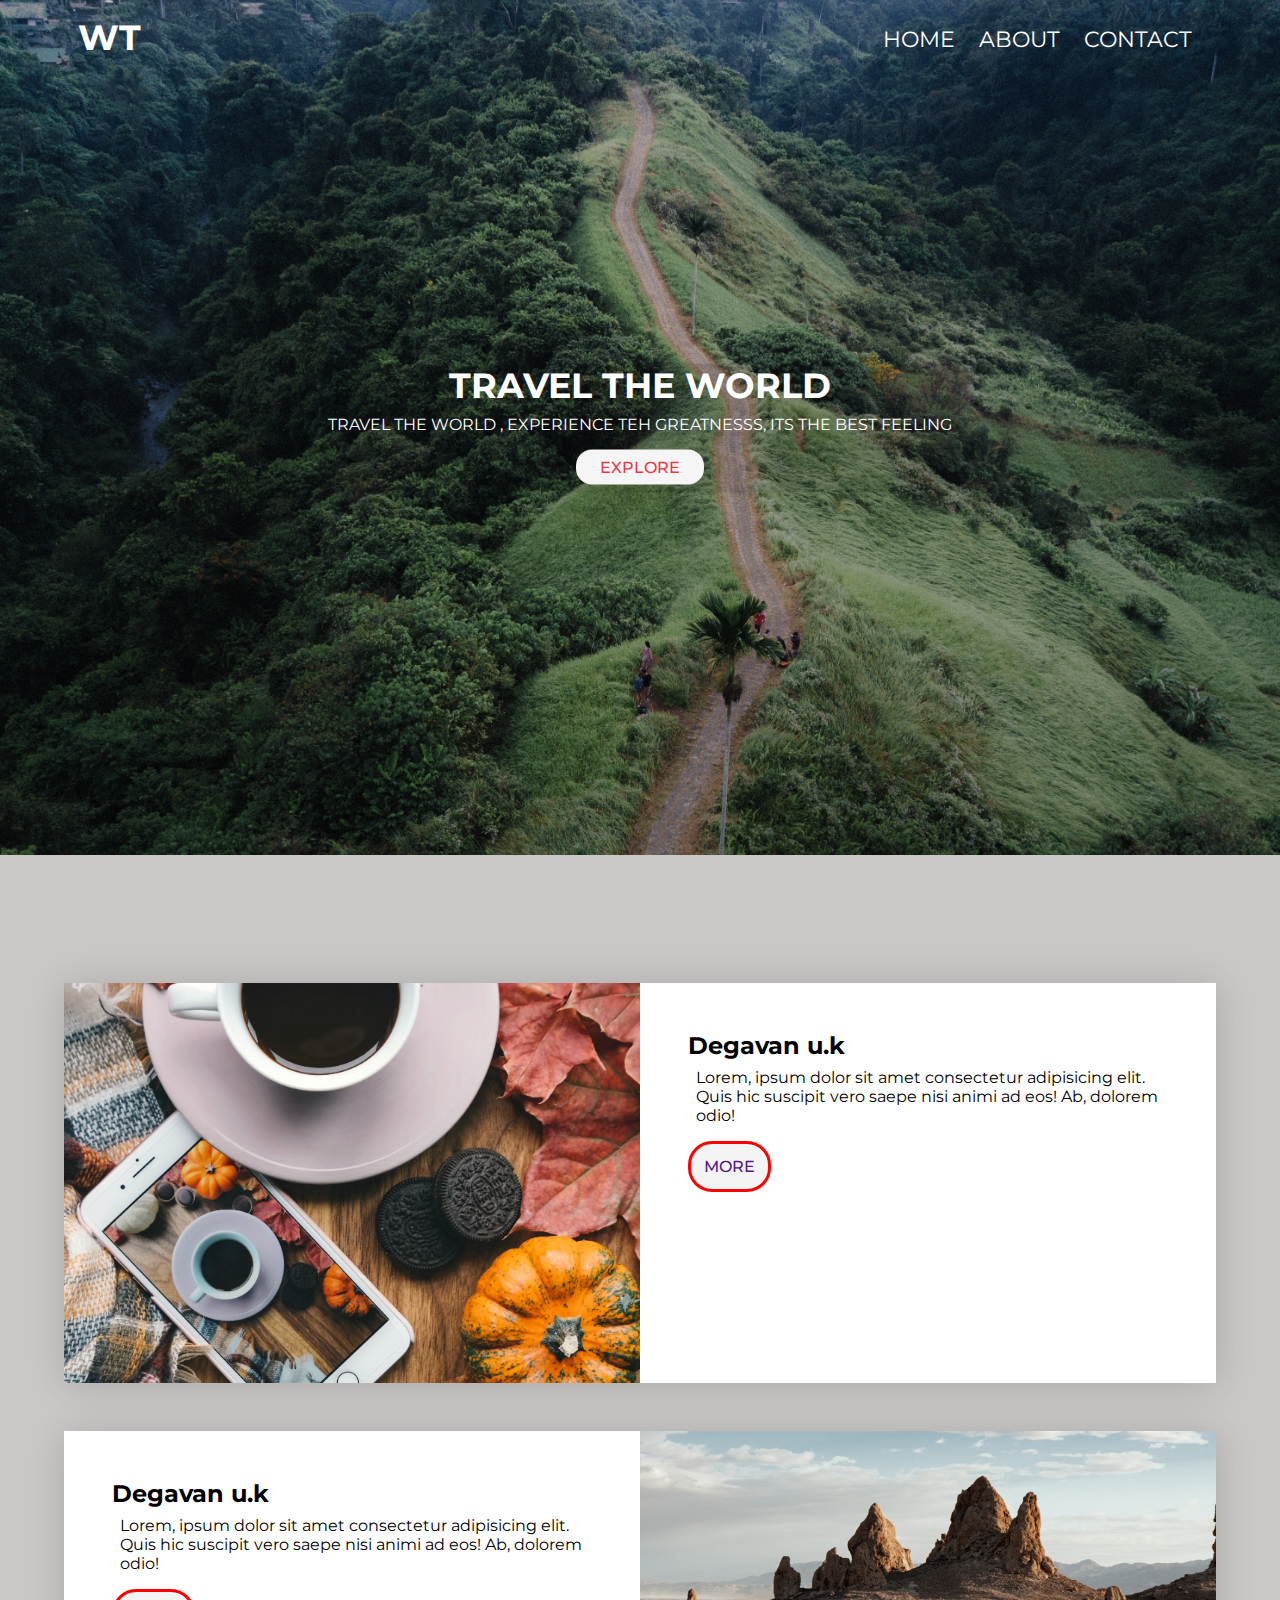
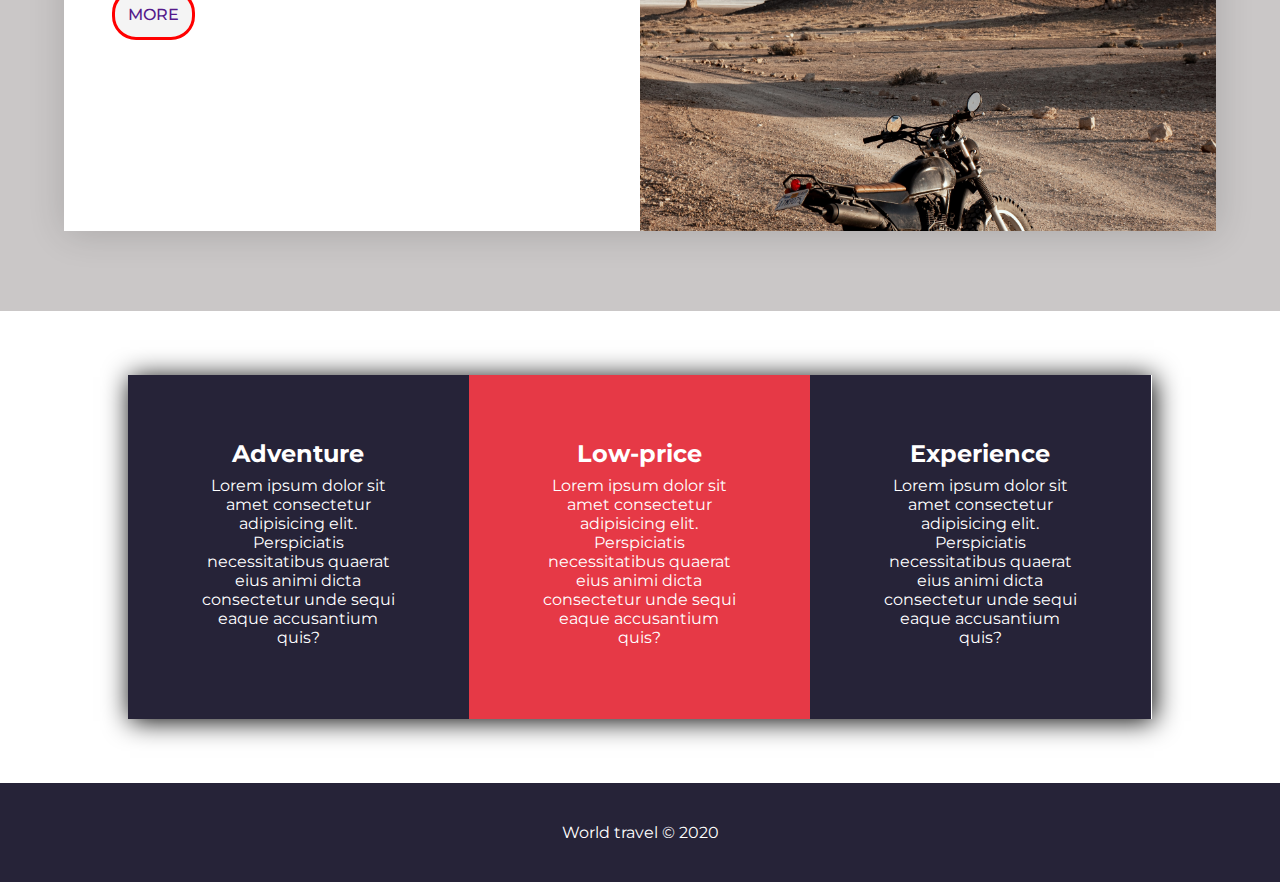
<file: Travel_websites/index.html>
<!DOCTYPE html>
<html lang="en">
<head>
    <meta charset="UTF-8">
    <meta name="viewport" content="width=device-width, initial-scale=1.0">
    <title>Travel WEbsites</title>
    <link rel="stylesheet" href="./css/style.css">
    <link rel="stylesheet" href="https://cdnjs.cloudflare.com/ajax/libs/font-awesome/6.4.2/css/all.min.css" integrity="sha512-z3gLpd7yknf1YoNbCzqRKc4qyor8gaKU1qmn+CShxbuBusANI9QpRohGBreCFkKxLhei6S9CQXFEbbKuqLg0DA==" crossorigin="anonymous" referrerpolicy="no-referrer" />
</head>
<body>
    <header class="header">
            <nav class="navbar">
                <div class="container">
                    <h1 class="logo lg-heading">WT</h1>
                    <ul class="item">
                        <li class="items md-heading"><a href="./index.html">Home</a></li>
                        <li class="items md-heading"><a href="./about.html">About</a></li>
                        <li class="items md-heading"><a href="./contact.html">Contact</a></li>
                    </ul>
                </div>
   
            </nav>

            <div class="header-content">
                <h1 class="lg-heading">Travel the World</h1>
                <p>Travel the world , experience teh greatnesss, its the best feeling </p>
                <a href="#show1" class="btn btn-pri text-red">Explore</a>
            </div>

    </header>
    
    <section class="showcase" id="show1">
        <div class="container">
            <div class="row row1">
                <div class="img-box">
                    <img src="./image/outdoor.jpg" alt="">
                </div>
                <div class="text-box">
                    <h2>Degavan u.k</h2>
                    <p>Lorem, ipsum dolor sit amet consectetur adipisicing elit. Quis hic suscipit vero saepe nisi animi ad eos! Ab, dolorem odio!</p>
                    <a href="" class="btn btn-secondary">More</a>

                </div>
            </div>
            <div class="row row2">
                <div class="img-box">
                    <img src="./image/bike.jpg" alt="">
                </div>
                <div class="text-box">
                    <h2>Degavan u.k</h2>
                    <p>Lorem, ipsum dolor sit amet consectetur adipisicing elit. Quis hic suscipit vero saepe nisi animi ad eos! Ab, dolorem odio!</p>
                    <a href="" class="btn btn-secondary">More</a>

                   </div>
        </div>
    </section>

    <section class="feature">
        <div class="box-wrapper">
            <div class="box box1">
                <i class="fa-brands fa-space-awesome text-red fa-2x"></i>
                <h2>Adventure</h2>
                <p>Lorem ipsum dolor sit amet consectetur adipisicing elit. Perspiciatis necessitatibus quaerat eius animi dicta consectetur unde sequi eaque accusantium quis?</p>

            </div>
            <div class="box box2">
                <i class="fa-brands fa-space-awesome fa-2x"></i>
                <h2>Low-price</h2>
                <p>Lorem ipsum dolor sit amet consectetur adipisicing elit. Perspiciatis necessitatibus quaerat eius animi dicta consectetur unde sequi eaque accusantium quis?</p>
            </div>
            <div class="box box3">
                <i class="fa-brands fa-space-awesome text-red fa-2x"></i>
                <h2>Experience</h2>
                <p>Lorem ipsum dolor sit amet consectetur adipisicing elit. Perspiciatis necessitatibus quaerat eius animi dicta consectetur unde sequi eaque accusantium quis?</p>
            </div>
        </div>
    </section>
    <footer>
        <div class="footer">
            <div class="social-icon">
                <a href="#" class="fa-brands fa-space-awesome fa-2x  text-red"></a>
                <a href="#" class="fa-brands fa-space-awesome fa-2x text-red"></a>
                <a href="#" class="fa-brands fa-space-awesome fa-2x text-red"></a>
            </div>
            <p>World travel &copy 2020</p>
        </div>
    </footer>
</body>
</html>
</file>
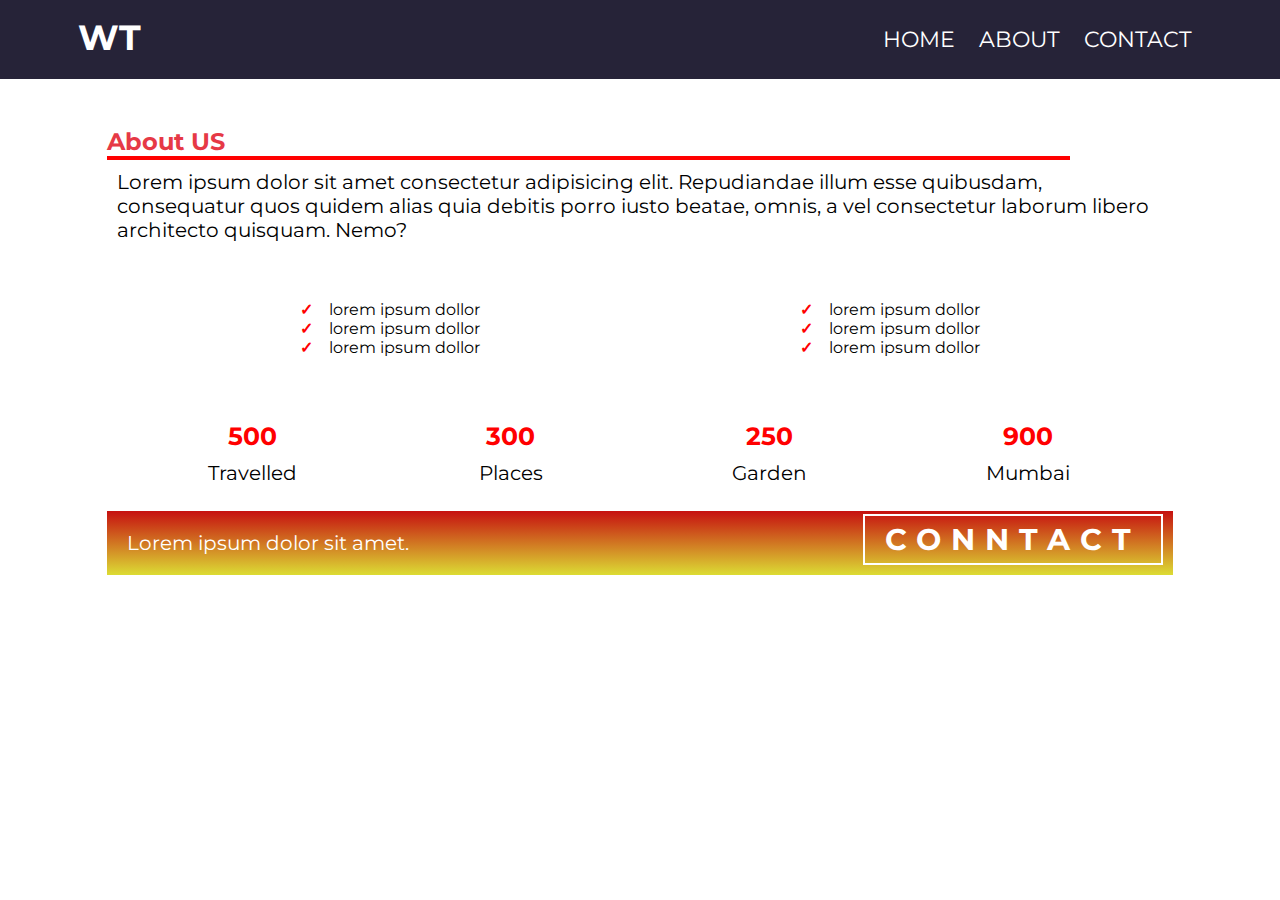
<file: Travel_websites/about.html>
<!DOCTYPE html>
<html lang="en">
<head>
    <meta charset="UTF-8">
    <meta name="viewport" content="width=device-width, initial-scale=1.0">
    <title>Travel WEbsites</title>
    <link rel="stylesheet" href="./css/style.css">
    <link rel="stylesheet" href="https://cdnjs.cloudflare.com/ajax/libs/font-awesome/6.4.2/css/all.min.css" integrity="sha512-z3gLpd7yknf1YoNbCzqRKc4qyor8gaKU1qmn+CShxbuBusANI9QpRohGBreCFkKxLhei6S9CQXFEbbKuqLg0DA==" crossorigin="anonymous" referrerpolicy="no-referrer" />
</head>
<body>
    <nav class="navbar bg-dark">
        <div class="container">
            <h1 class="logo lg-heading">WT</h1>
            <ul class="item">
                <li class="items md-heading"><a href="./index.html">Home</a></li>
                <li class="items md-heading"><a href="./about.html">About</a></li>
                <li class="items md-heading"><a href="./contact.html">Contact</a></li>
            </ul>
        </div>

    </nav>
    <section class="about">
        <div class="container">
            <h2 class="text-red about-heading">About US</h2>
            <p class="sm-heading">Lorem ipsum dolor sit amet consectetur adipisicing elit. Repudiandae illum esse quibusdam, consequatur quos quidem alias quia debitis porro iusto beatae, omnis, a vel consectetur laborum libero architecto quisquam. Nemo?</p>
           <div class="about-wrapper">
            <div class="left">
                <ul>
                    <li>lorem ipsum dollor</li>
                    <li>lorem ipsum dollor</li>
                    <li>lorem ipsum dollor</li>
                </ul>
            </div>
            <div class="right">
                <ul>
                    <li>lorem ipsum dollor</li>
                    <li>lorem ipsum dollor</li>
                    <li>lorem ipsum dollor</li>
                </ul>
            </div>

           
           
           </div>
           <div class="counts">
            <div class="count-items item1">
                <span>500</span>
                <p>Travelled</p>
            </div>
            <div class="count-items item2">
                <span>300</span>
                <p>Places</p>
            </div>
            <div class="count-items item3">
                <span>250</span>
                <p>Garden</p>
            </div>
            <div class="count-items item3">
                <span>900</span>
                <p>Mumbai</p>
            </div>
        </div>

        <div class="banner">
            <div class="banner-left">
                <p>Lorem ipsum dolor sit amet.</p>
            </div>
            <div class="banner-right">
                <a href="./contact.html" class=" btn-banner">Conntact</a>
            </div>
        </div>
        </div>
    </section>
    
</body>
</html>
</file>
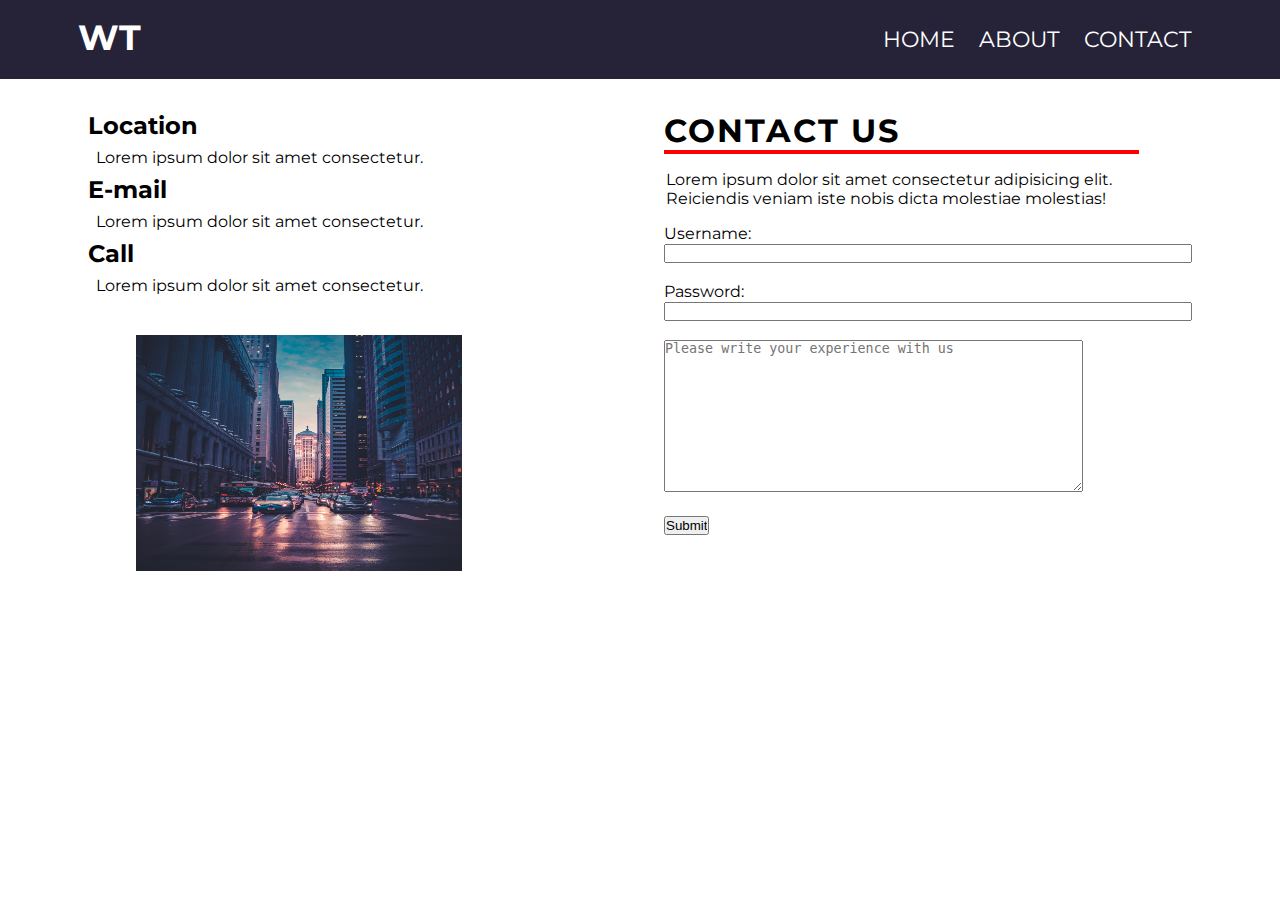
<file: Travel_websites/contact.html>
<!DOCTYPE html>
<html lang="en">
    <head>
        <meta charset="UTF-8">
        <meta name="viewport" content="width=device-width, initial-scale=1.0">
        <title>Travel WEbsites</title>
        <link rel="stylesheet" href="./css/style.css">
        <link rel="stylesheet" href="https://cdnjs.cloudflare.com/ajax/libs/font-awesome/6.4.2/css/all.min.css" integrity="sha512-z3gLpd7yknf1YoNbCzqRKc4qyor8gaKU1qmn+CShxbuBusANI9QpRohGBreCFkKxLhei6S9CQXFEbbKuqLg0DA==" crossorigin="anonymous" referrerpolicy="no-referrer" />
    </head>
<body>
    <nav class="navbar bg-dark">
        <div class="container">
            <h1 class="logo lg-heading">WT</h1>
            <ul class="item">
                <li class="items md-heading"><a href="./index.html">Home</a></li>
                <li class="items md-heading"><a href="./about.html">About</a></li>
                <li class="items md-heading"><a href="./contact.html">Contact</a></li>
            </ul>
        </div>

    </nav>

    <div class="container">
        <div class="details">
            <div class="left-detail">
                <h2>Location</h2>
                <p>Lorem ipsum dolor sit amet consectetur.</p>
                <h2>E-mail</h2>
                <p>Lorem ipsum dolor sit amet consectetur.</p>
                <h2>Call</h2>
                <p>Lorem ipsum dolor sit amet consectetur.</p>
                <img src="./image/city2.jpg" alt="Company">
            </div>
            <div class="right-detail">
                <h2 class="right-heading">Contact us</h2>
                <p>Lorem ipsum dolor sit amet consectetur adipisicing elit. Reiciendis veniam iste nobis dicta molestiae molestias!</p>
                <form class="form-style">
                    <label for="name">Username:</label>
                    <input type="text" id="name" name="username"><br><br>
                    <label for="pass">Password:</label>
                    <input type="password" id="pass" name="Password"><br><br>
                    <label for="msg"></label>
                    <textarea name="" id="msg" cols="50" rows="10" placeholder="Please write your experience with us"></textarea><br><br>
                    <input type="button" value="Submit">
                </form>
            </div>
        </div>
    </div>
</body>
</html>
</file>
<file: Travel_websites/css/style.css>
@import url('https://fonts.googleapis.com/css2?family=Edu+SA+Beginner:wght@400;500;600&family=Montserrat:ital,wght@0,300;0,400;0,500;1,600&display=swap');

*{
    margin: 0;
    padding: 0;
    box-sizing: border-box;
    
}

:root{
    /* font-size: 10px; */
    font-size: 62.5%;
}

body{
    font-family: montserrat , sans-serif;
    font-size: 1.6rem;
}   

/* ############## utility class ######################## */
.container{
    max-width: 1200px;
    width: 90%;
    margin: 0 auto;
   
}
.lg-heading{
    font-size: 3.5rem;
}
.md-heading{
    font-size: 2.2rem;
}
.sm-heading{
    font-size: 2rem;
}
.text-red{
    color: #e63946;
}
.text-light{
    color: #f4f4f4;
}
.text-black{
    color: #333;
}
.btn{
    display: inline-block;
    padding: .5em 1.5em;
    font-weight: 500;
    text-transform: uppercase;
    margin: 0.5em 0;
    text-decoration: none;
    
}
.btn-pri{
    background-color: whitesmoke;
    border-radius: 1em;
}
.btn-pri:hover{
    background-color: rgb(212, 167, 167);
    box-shadow: 2px 2px 30px rgba(255, 0, 0, 0.829);
}
.btn-secondary{
    border: 3px solid red;
    padding: .8em;
    border-radius: 1.5em;
    background-color: #f4f4f4;
    font-size: 1.6rem;
}
.btn-secondary:hover{
    background-color: #c78f93;
    box-shadow: 2px 2px 10px red;
}
.bg-dark{
    background-color: #262338;
}

/* #################    header        ################ */
.header{
    height: 95vh;
    /* border: 2px solid green; */
    background-image:linear-gradient(rgba(0,0,0,.1),rgba(0,0,0,.3)), url(../image/mountain.jpg);
    background-position:center ;
    background-size: cover;
    background-repeat: none;
    position: relative;
}

.navbar{
    /* border: 3px solid red; */
    padding: 1em;
  
    
}
.navbar .logo{
    color: white;
}

.navbar .logo{
    float: left;

}
.navbar .item{
    float: right;
}
.item a{
    text-decoration: none;
}
.navbar .items{
    display: inline-block;  
    padding: 1rem;
    text-transform: uppercase;
  
    
}
.navbar a:link,
.navbar a:visited{
    color: white;
  
}

.navbar::after{
    content: "";
    display: block;
    clear: both;
}

.item a:hover{
    color: red;
    border-bottom: 1px solid white;
}

/* ###################  header-content  ############################# */
.header-content p, h1{
    color: white;
    text-transform: uppercase;
    
}
.header-content{
    position: absolute;
    top: 50%;
    left: 50%;
    transform: translate(-50%,-50%);
    text-align: center;
    background: linear-gradient(rgba(0,0,0,.1),rgba(0,0,0,.1));
}

/* ############## showcsae section ############# */
.showcase{
    background: rgb(202, 199, 199);
    padding: 5em 0;
}

.row{
    height: 400px;
    /* border: 2px solid red; */
    margin-top: 3em;
    box-shadow: 1px 2px 35px 0px rgba(0, 0, 0, 0.162);
    
}



.row1 .img-box, .row2 .text-box{
    float: left;
    width: 50%;
}

.row1 .text-box , .row2 .img-box{
    float: right;
    width: 50%;
}

.img-box{
    /* border: 2px solid green; */
    height: 100%;
}
.text-box{
    /* border: 2px solid blue; */
    background-color: white;
    height: 100%;
   

}

.row .img-box img{
    width: 100%;
    height: 100%;
    object-fit: cover;
}

.row .text-box{
    padding: 3em;
  
}
p{
    /* color: black; */
    padding: .5em;

}


/* ################## box-wrapper ##################### */

.box-wrapper{
    /* border: 2px solid red; */
    margin: 4em 8em;
   box-shadow: 2px 2px 25px 0px black;
    
}
.box{
    padding: 4em;
    text-align: center;
}
.box1{
    /* border: 2px solid green; */
    width: 33.3%;
    float: left;
    background-color: #262338;
    color: white;
    

}
.box2{
    /* border: 2px solid blue; */
    width: 33.3%;
    float: left;
    background-color: #e63946;
    color: white;
    
}
.box3{
    /* border: 2px solid green; */
    width: 33.3%;
    float: left;
    background-color: #262338;
    color: white;
}
.box-wrapper::after{
    content: "";
    display: block;
    clear: both;
}


/* ############### footer ###################### */
.footer{
    /* border: 2px solid red; */
    padding: 2em;
    text-align: center;
    background-color:  #262338;
    color: white;
}


/* ################# About ###################### */

.about{
    padding: 3em;
}
.about-heading::after{
  content: "";
  display: block;
  border: 2px solid red;
  width: 90%;
}
ul li{
    list-style-type: none;
    /* list-style-type: circle; */
}
.about-wrapper{
    /* border: 2px solid red; */
    padding: 2em;
    text-align: center;
   
}
.about-wrapper .left{
    /* border: 2px solid blue; */
    float: left;
    width: 50%;
    padding: 1em;
}
.about-wrapper .right{
/* border: 2px solid blue; */
float: left;
width: 50%;
padding: 1em;
}
.about-wrapper::after{
    content: "";
    display: block;
    clear: both;
}
.about-wrapper li::before{
    content: "\2713";
    color: red;
    font-weight: bold;
    padding-right: 1em;
}


.counts{
    /* border: 2px solid red; */
    padding: 1em;
    text-align: center;
}
.item1{
    width: 25%;
    float: left;
    

}
.item2{
    width: 25%;
    float: left;
  

}
.item3{
    width: 25%;
    float: left;
  

}
.item4{
    width: 25%;
    float: left;
  

}
.counts::after{
    content: "";
    display: block;
    clear: both;
}

.count-items span{
    color: red;
    font-weight: bold;
    font-size: 2.5rem;
}
.count-items p{
    font-size: 2rem;
}

/* ################### banner #################### */
.banner{
    /* border: 2px solid red; */
    background: linear-gradient(rgb(198, 16, 16),rgb(220, 220, 52));
    color: white;
    padding: 1rem;
 
}
.banner-left{
    width: 60%;
    float: left;
    /* border: 2px solid blue; */
  
}
.banner-right{
    width: 40%;
    float: right;
    /* border: 2px solid blue; */
    text-align: right;
    
}
.banner::after{
    content: "";
    display: block;
    clear: both;
}
.banner-left p{
    font-size: 2rem;
    
}
.btn-banner{
   color: white;
   text-decoration: none;
   text-transform: uppercase;
   border: 2px solid white;
   font-weight: bold;
   font-size: 3rem;
   text-align: center;
   letter-spacing: 1rem;
   padding: .5rem 2rem;
   margin: auto; 
  
}

/* ######################## contact us ############ */

.details{
    /* border: 2px solid red; */
}
.left-detail{
    width: 50%;
    float: left;
    /* border: 2px solid blue; */
    padding: 2em 1.5em;
    

}
.right-detail{
    width: 50%;
    float: right;
    /* border: 2px solid blue; */
    padding: 2em 1.5em;

}
.details::after{
    content: "";
    display: block;
    clear: both;
}

.left-detail img{
    width: 80%;
    height: 300px;
   padding: 2em 3em ;
    background-size:contain;
    background-repeat: no-repeat;
    

}

.right-heading{
    font-size: 2em;
    text-transform: uppercase;
    letter-spacing: .2rem;
}
.right-heading::after{
    content: "";
    display: block;
    border-bottom: 4px solid red;
    width: 90%;
}

.right-detail p{
    padding: 1em .1em;
}

.form-style input[type="text"],
input[type="password"]{
    width: 100%;
}

.right-detail .button{
    background-color: red;
}
</file>
